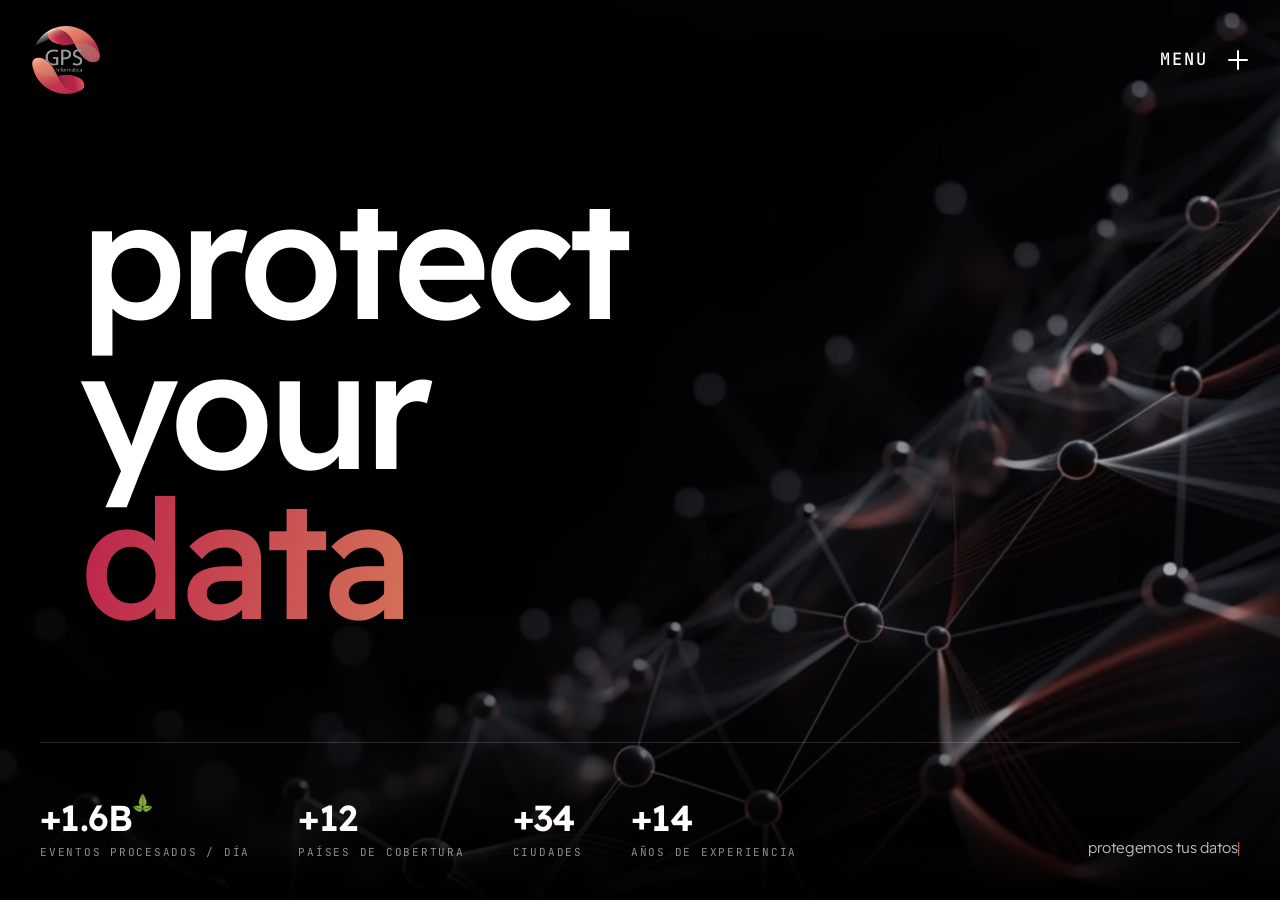
<file: index.html>
<!doctype html>
<html lang="es">
  <head>
    <meta charset="UTF-8" />
    <meta name="viewport" content="width=device-width, initial-scale=1.0" />
    <!-- El favicon va a 128 px: el original es de 1080×1080 y pesaba 162.76 kB en cada
         carga en frío para dibujarse a 16 px (O-18 de OPTIMIZATION_REVIEW). -->
    <link rel="icon" type="image/png" href="/assets/logos/logo-gps-128.png" />
    <link rel="preconnect" href="https://fonts.googleapis.com" />
    <link rel="preconnect" href="https://fonts.gstatic.com" crossorigin />
    <link
      href="https://fonts.googleapis.com/css2?family=Readex+Pro:wght@300;400;500;600;700&family=Poppins:wght@400;500;600;700&family=JetBrains+Mono:wght@400;500;600&display=swap"
      rel="stylesheet"
    />
    <title>GPS Informática — Distribución mayorista de ciberseguridad</title>
    <script type="module" crossorigin src="/assets/main-CEyJz92q.js"></script>
    <link rel="modulepreload" crossorigin href="/assets/react-RnHMgTuk.js">
    <link rel="modulepreload" crossorigin href="/assets/gsap-CzGW6FVa.js">
    <link rel="modulepreload" crossorigin href="/assets/motion--lC3UdM8.js">
    <link rel="stylesheet" crossorigin href="/assets/main-BFk_9sfQ.css">
  </head>
  <body>
    <div id="root"></div>
  </body>
</html>
</file>
<file: assets/main-BFk_9sfQ.css>
*,:before,:after{--tw-border-spacing-x: 0;--tw-border-spacing-y: 0;--tw-translate-x: 0;--tw-translate-y: 0;--tw-rotate: 0;--tw-skew-x: 0;--tw-skew-y: 0;--tw-scale-x: 1;--tw-scale-y: 1;--tw-pan-x: ;--tw-pan-y: ;--tw-pinch-zoom: ;--tw-scroll-snap-strictness: proximity;--tw-gradient-from-position: ;--tw-gradient-via-position: ;--tw-gradient-to-position: ;--tw-ordinal: ;--tw-slashed-zero: ;--tw-numeric-figure: ;--tw-numeric-spacing: ;--tw-numeric-fraction: ;--tw-ring-inset: ;--tw-ring-offset-width: 0px;--tw-ring-offset-color: #fff;--tw-ring-color: rgb(59 130 246 / .5);--tw-ring-offset-shadow: 0 0 #0000;--tw-ring-shadow: 0 0 #0000;--tw-shadow: 0 0 #0000;--tw-shadow-colored: 0 0 #0000;--tw-blur: ;--tw-brightness: ;--tw-contrast: ;--tw-grayscale: ;--tw-hue-rotate: ;--tw-invert: ;--tw-saturate: ;--tw-sepia: ;--tw-drop-shadow: ;--tw-backdrop-blur: ;--tw-backdrop-brightness: ;--tw-backdrop-contrast: ;--tw-backdrop-grayscale: ;--tw-backdrop-hue-rotate: ;--tw-backdrop-invert: ;--tw-backdrop-opacity: ;--tw-backdrop-saturate: ;--tw-backdrop-sepia: ;--tw-contain-size: ;--tw-contain-layout: ;--tw-contain-paint: ;--tw-contain-style: }::backdrop{--tw-border-spacing-x: 0;--tw-border-spacing-y: 0;--tw-translate-x: 0;--tw-translate-y: 0;--tw-rotate: 0;--tw-skew-x: 0;--tw-skew-y: 0;--tw-scale-x: 1;--tw-scale-y: 1;--tw-pan-x: ;--tw-pan-y: ;--tw-pinch-zoom: ;--tw-scroll-snap-strictness: proximity;--tw-gradient-from-position: ;--tw-gradient-via-position: ;--tw-gradient-to-position: ;--tw-ordinal: ;--tw-slashed-zero: ;--tw-numeric-figure: ;--tw-numeric-spacing: ;--tw-numeric-fraction: ;--tw-ring-inset: ;--tw-ring-offset-width: 0px;--tw-ring-offset-color: #fff;--tw-ring-color: rgb(59 130 246 / .5);--tw-ring-offset-shadow: 0 0 #0000;--tw-ring-shadow: 0 0 #0000;--tw-shadow: 0 0 #0000;--tw-shadow-colored: 0 0 #0000;--tw-blur: ;--tw-brightness: ;--tw-contrast: ;--tw-grayscale: ;--tw-hue-rotate: ;--tw-invert: ;--tw-saturate: ;--tw-sepia: ;--tw-drop-shadow: ;--tw-backdrop-blur: ;--tw-backdrop-brightness: ;--tw-backdrop-contrast: ;--tw-backdrop-grayscale: ;--tw-backdrop-hue-rotate: ;--tw-backdrop-invert: ;--tw-backdrop-opacity: ;--tw-backdrop-saturate: ;--tw-backdrop-sepia: ;--tw-contain-size: ;--tw-contain-layout: ;--tw-contain-paint: ;--tw-contain-style: }*,:before,:after{box-sizing:border-box;border-width:0;border-style:solid;border-color:#e5e7eb}:before,:after{--tw-content: ""}html,:host{line-height:1.5;-webkit-text-size-adjust:100%;-moz-tab-size:4;-o-tab-size:4;tab-size:4;font-family:Poppins,Helvetica Neue,Arial,sans-serif;font-feature-settings:normal;font-variation-settings:normal;-webkit-tap-highlight-color:transparent}body{margin:0;line-height:inherit}hr{height:0;color:inherit;border-top-width:1px}abbr:where([title]){-webkit-text-decoration:underline dotted;text-decoration:underline dotted}h1,h2,h3,h4,h5,h6{font-size:inherit;font-weight:inherit}a{color:inherit;text-decoration:inherit}b,strong{font-weight:bolder}code,kbd,samp,pre{font-family:JetBrains Mono,ui-monospace,SFMono-Regular,Menlo,monospace;font-feature-settings:normal;font-variation-settings:normal;font-size:1em}small{font-size:80%}sub,sup{font-size:75%;line-height:0;position:relative;vertical-align:baseline}sub{bottom:-.25em}sup{top:-.5em}table{text-indent:0;border-color:inherit;border-collapse:collapse}button,input,optgroup,select,textarea{font-family:inherit;font-feature-settings:inherit;font-variation-settings:inherit;font-size:100%;font-weight:inherit;line-height:inherit;letter-spacing:inherit;color:inherit;margin:0;padding:0}button,select{text-transform:none}button,input:where([type=button]),input:where([type=reset]),input:where([type=submit]){-webkit-appearance:button;background-color:transparent;background-image:none}:-moz-focusring{outline:auto}:-moz-ui-invalid{box-shadow:none}progress{vertical-align:baseline}::-webkit-inner-spin-button,::-webkit-outer-spin-button{height:auto}[type=search]{-webkit-appearance:textfield;outline-offset:-2px}::-webkit-search-decoration{-webkit-appearance:none}::-webkit-file-upload-button{-webkit-appearance:button;font:inherit}summary{display:list-item}blockquote,dl,dd,h1,h2,h3,h4,h5,h6,hr,figure,p,pre{margin:0}fieldset{margin:0;padding:0}legend{padding:0}ol,ul,menu{list-style:none;margin:0;padding:0}dialog{padding:0}textarea{resize:vertical}input::-moz-placeholder,textarea::-moz-placeholder{opacity:1;color:#9ca3af}input::placeholder,textarea::placeholder{opacity:1;color:#9ca3af}button,[role=button]{cursor:pointer}:disabled{cursor:default}img,svg,video,canvas,audio,iframe,embed,object{display:block;vertical-align:middle}img,video{max-width:100%;height:auto}[hidden]:where(:not([hidden=until-found])){display:none}html,body,#root{height:100%}body{--tw-bg-opacity: 1;background-color:rgb(0 0 0 / var(--tw-bg-opacity, 1));font-family:Poppins,Helvetica Neue,Arial,sans-serif;--tw-text-opacity: 1;color:rgb(255 255 255 / var(--tw-text-opacity, 1));-webkit-font-smoothing:antialiased;-moz-osx-font-smoothing:grayscale;margin:0}.container{width:100%}@media(min-width:640px){.container{max-width:640px}}@media(min-width:768px){.container{max-width:768px}}@media(min-width:1024px){.container{max-width:1024px}}@media(min-width:1280px){.container{max-width:1280px}}@media(min-width:1536px){.container{max-width:1536px}}.cc-grid{background-image:linear-gradient(rgba(255,255,255,.022) 1px,transparent 1px),linear-gradient(90deg,rgba(255,255,255,.022) 1px,transparent 1px);background-size:60px 60px;-webkit-mask-image:radial-gradient(120% 90% at 50% 0%,#000 35%,transparent 100%);mask-image:radial-gradient(120% 90% at 50% 0%,#000 35%,transparent 100%)}.cc-glow{background:radial-gradient(55% 45% at 82% 12%,rgba(188,35,75,.2),transparent 70%)}.cc-vignette{background:radial-gradient(120% 120% at 50% 50%,transparent 55%,rgba(0,0,0,.65) 100%)}.hud-corner{position:absolute;width:16px;height:16px;border:0 solid rgba(211,113,88,.45);pointer-events:none}.hud-tl{top:0;left:0;border-top-width:1px;border-left-width:1px}.hud-tr{top:0;right:0;border-top-width:1px;border-right-width:1px}.hud-bl{bottom:0;left:0;border-bottom-width:1px;border-left-width:1px}.hud-br{bottom:0;right:0;border-bottom-width:1px;border-right-width:1px}.hero-title{font-family:Readex Pro,system-ui,sans-serif;letter-spacing:-.04em;line-height:1.05;padding-bottom:.12em}.hero-word{display:inline-block;-webkit-appearance:none;-moz-appearance:none;appearance:none;background:none;border:0;padding:0;margin:0;font:inherit;color:inherit;cursor:pointer;transition:transform .4s cubic-bezier(.22,1,.36,1),text-shadow .4s ease,color .4s ease;will-change:transform}.hero-word:hover{transform:translateY(-10px) scale(1.02);color:#fff;text-shadow:0 0 28px rgba(211,113,88,.55),0 0 60px rgba(188,35,75,.4)}.hero-word:focus-visible{outline:2px solid #d37158;outline-offset:6px;border-radius:4px}.nav-link{position:relative;transition:color .3s ease,text-shadow .3s ease,box-shadow .3s ease,background .3s ease}.nav-link:hover{color:#fff;background:radial-gradient(ellipse at center,#bc234b59,#bc234b00 72%);text-shadow:0 0 6px rgba(255,255,255,.9),0 0 16px rgba(211,113,88,1),0 0 30px rgba(188,35,75,.9);box-shadow:0 0 22px 2px #d3715873}.cta-glow{transition:box-shadow .3s ease,filter .3s ease}.cta-glow:hover{filter:brightness(1.08);box-shadow:0 0 22px 2px #d371588c,0 0 40px 4px #bc234b66}.logo-glow{transition:filter .3s ease,transform .3s ease;cursor:pointer}.logo-glow:hover{filter:brightness(1.18) saturate(1.2) contrast(1.05);transform:scale(1.04)}.sr-only{position:absolute;width:1px;height:1px;padding:0;margin:-1px;overflow:hidden;clip:rect(0,0,0,0);white-space:nowrap;border-width:0}.pointer-events-none{pointer-events:none}.pointer-events-auto{pointer-events:auto}.\!visible{visibility:visible!important}.visible{visibility:visible}.invisible{visibility:hidden}.static{position:static}.fixed{position:fixed}.absolute{position:absolute}.relative{position:relative}.sticky{position:sticky}.inset-0{top:0;right:0;bottom:0;left:0}.inset-x-0{left:0;right:0}.inset-x-2{left:.5rem;right:.5rem}.inset-x-3{left:.75rem;right:.75rem}.inset-x-3\.5{left:.875rem;right:.875rem}.inset-x-6{left:1.5rem;right:1.5rem}.inset-x-8{left:2rem;right:2rem}.inset-y-0{top:0;bottom:0}.-bottom-px{bottom:-1px}.-right-20{right:-5rem}.-right-4{right:-1rem}.-top-2{top:-.5rem}.-top-20{top:-5rem}.-top-7{top:-1.75rem}.bottom-0{bottom:0}.bottom-10{bottom:2.5rem}.bottom-5{bottom:1.25rem}.bottom-\[10\%\]{bottom:10%}.bottom-\[3px\]{bottom:3px}.bottom-\[98\%\]{bottom:98%}.bottom-\[calc\(100\%\+8px\)\]{bottom:calc(100% + 8px)}.left-0{left:0}.left-1\/2{left:50%}.left-3{left:.75rem}.left-3\.5{left:.875rem}.left-\[2px\]{left:2px}.left-\[calc\(100\%\+12px\)\]{left:calc(100% + 12px)}.right-0{right:0}.top-0{top:0}.top-1\/2{top:50%}.top-8{top:2rem}.top-\[2px\]{top:2px}.top-\[66px\]{top:66px}.top-\[calc\(100\%\+8px\)\]{top:calc(100% + 8px)}.isolate{isolation:isolate}.z-0{z-index:0}.z-10{z-index:10}.z-20{z-index:20}.z-30{z-index:30}.z-50{z-index:50}.z-\[1\]{z-index:1}.z-\[35\]{z-index:35}.order-first{order:-9999}.col-span-2{grid-column:span 2 / span 2}.m-0{margin:0}.-mx-2{margin-left:-.5rem;margin-right:-.5rem}.mx-0\.5{margin-left:.125rem;margin-right:.125rem}.mx-2{margin-left:.5rem;margin-right:.5rem}.mx-auto{margin-left:auto;margin-right:auto}.-mt-6{margin-top:-1.5rem}.mb-0{margin-bottom:0}.mb-1{margin-bottom:.25rem}.mb-1\.5{margin-bottom:.375rem}.mb-10{margin-bottom:2.5rem}.mb-12{margin-bottom:3rem}.mb-2{margin-bottom:.5rem}.mb-3{margin-bottom:.75rem}.mb-4{margin-bottom:1rem}.mb-5{margin-bottom:1.25rem}.mb-6{margin-bottom:1.5rem}.mb-8{margin-bottom:2rem}.ml-0\.5{margin-left:.125rem}.ml-1\.5{margin-left:.375rem}.ml-4{margin-left:1rem}.ml-\[3px\]{margin-left:3px}.ml-auto{margin-left:auto}.mt-0\.5{margin-top:.125rem}.mt-1{margin-top:.25rem}.mt-1\.5{margin-top:.375rem}.mt-10{margin-top:2.5rem}.mt-12{margin-top:3rem}.mt-14{margin-top:3.5rem}.mt-16{margin-top:4rem}.mt-2{margin-top:.5rem}.mt-2\.5{margin-top:.625rem}.mt-3{margin-top:.75rem}.mt-3\.5{margin-top:.875rem}.mt-4{margin-top:1rem}.mt-5{margin-top:1.25rem}.mt-6{margin-top:1.5rem}.mt-7{margin-top:1.75rem}.mt-8{margin-top:2rem}.mt-\[1px\]{margin-top:1px}.mt-\[2px\]{margin-top:2px}.mt-\[3px\]{margin-top:3px}.mt-\[7px\]{margin-top:7px}.mt-auto{margin-top:auto}.mt-px{margin-top:1px}.line-clamp-2{overflow:hidden;display:-webkit-box;-webkit-box-orient:vertical;-webkit-line-clamp:2}.block{display:block}.inline-block{display:inline-block}.inline{display:inline}.flex{display:flex}.inline-flex{display:inline-flex}.grid{display:grid}.contents{display:contents}.hidden{display:none}.size-10{width:2.5rem;height:2.5rem}.size-11{width:2.75rem;height:2.75rem}.size-12{width:3rem;height:3rem}.size-14{width:3.5rem;height:3.5rem}.size-16{width:4rem;height:4rem}.size-7{width:1.75rem;height:1.75rem}.size-9{width:2.25rem;height:2.25rem}.size-\[28px\]{width:28px;height:28px}.size-\[32px\]{width:32px;height:32px}.size-\[41px\]{width:41px;height:41px}.size-\[51px\]{width:51px;height:51px}.size-\[64px\]{width:64px;height:64px}.size-full{width:100%;height:100%}.h-0\.5{height:.125rem}.h-1{height:.25rem}.h-1\.5{height:.375rem}.h-1\/2{height:50%}.h-10{height:2.5rem}.h-11{height:2.75rem}.h-12{height:3rem}.h-14{height:3.5rem}.h-16{height:4rem}.h-2{height:.5rem}.h-20{height:5rem}.h-3{height:.75rem}.h-3\.5{height:.875rem}.h-4{height:1rem}.h-40{height:10rem}.h-48{height:12rem}.h-5{height:1.25rem}.h-6{height:1.5rem}.h-7{height:1.75rem}.h-8{height:2rem}.h-9{height:2.25rem}.h-\[0\.95em\]{height:.95em}.h-\[100dvh\]{height:100dvh}.h-\[10px\]{height:10px}.h-\[14px\]{height:14px}.h-\[18px\]{height:18px}.h-\[20px\]{height:20px}.h-\[2px\]{height:2px}.h-\[3px\]{height:3px}.h-\[5px\]{height:5px}.h-\[60\%\]{height:60%}.h-\[60px\]{height:60px}.h-\[62\%\]{height:62%}.h-\[68px\]{height:68px}.h-\[6px\]{height:6px}.h-\[70\%\]{height:70%}.h-\[76\%\]{height:76%}.h-\[78\%\]{height:78%}.h-\[7px\]{height:7px}.h-\[80\%\]{height:80%}.h-\[80px\]{height:80px}.h-full{height:100%}.h-px{height:1px}.h-screen{height:100vh}.max-h-44{max-height:11rem}.min-h-0{min-height:0px}.min-h-\[164px\]{min-height:164px}.min-h-\[20rem\]{min-height:20rem}.min-h-\[22px\]{min-height:22px}.min-h-\[24px\]{min-height:24px}.min-h-\[40vh\]{min-height:40vh}.min-h-\[640px\]{min-height:640px}.min-h-screen{min-height:100vh}.w-0\.5{width:.125rem}.w-1\.5{width:.375rem}.w-10{width:2.5rem}.w-11{width:2.75rem}.w-12{width:3rem}.w-14{width:3.5rem}.w-16{width:4rem}.w-2{width:.5rem}.w-24{width:6rem}.w-40{width:10rem}.w-44{width:11rem}.w-48{width:12rem}.w-56{width:14rem}.w-6{width:1.5rem}.w-64{width:16rem}.w-7{width:1.75rem}.w-8{width:2rem}.w-9{width:2.25rem}.w-\[100px\]{width:100px}.w-\[10px\]{width:10px}.w-\[128px\]{width:128px}.w-\[148px\]{width:148px}.w-\[24px\]{width:24px}.w-\[30px\]{width:30px}.w-\[3px\]{width:3px}.w-\[42px\]{width:42px}.w-\[5px\]{width:5px}.w-\[6px\]{width:6px}.w-\[70\%\]{width:70%}.w-\[7px\]{width:7px}.w-\[80\%\]{width:80%}.w-\[90\%\]{width:90%}.w-auto{width:auto}.w-fit{width:-moz-fit-content;width:fit-content}.w-full{width:100%}.w-px{width:1px}.min-w-0{min-width:0px}.min-w-\[150px\]{min-width:150px}.max-w-2xl{max-width:42rem}.max-w-3xl{max-width:48rem}.max-w-\[150px\]{max-width:150px}.max-w-\[230px\]{max-width:230px}.max-w-\[280px\]{max-width:280px}.max-w-\[340px\]{max-width:340px}.max-w-\[400px\]{max-width:400px}.max-w-\[46ch\]{max-width:46ch}.max-w-\[60ch\]{max-width:60ch}.max-w-\[620px\]{max-width:620px}.max-w-\[62ch\]{max-width:62ch}.max-w-\[68ch\]{max-width:68ch}.max-w-\[720px\]{max-width:720px}.max-w-\[860px\]{max-width:860px}.max-w-\[88\%\]{max-width:88%}.max-w-container{max-width:1200px}.max-w-full{max-width:100%}.max-w-lg{max-width:32rem}.max-w-md{max-width:28rem}.max-w-narrow{max-width:780px}.max-w-sm{max-width:24rem}.flex-1{flex:1 1 0%}.flex-none{flex:none}.shrink-0{flex-shrink:0}.basis-full{flex-basis:100%}.origin-bottom{transform-origin:bottom}.origin-bottom-left{transform-origin:bottom left}.-translate-x-1\/2{--tw-translate-x: -50%;transform:translate(var(--tw-translate-x),var(--tw-translate-y)) rotate(var(--tw-rotate)) skew(var(--tw-skew-x)) skewY(var(--tw-skew-y)) scaleX(var(--tw-scale-x)) scaleY(var(--tw-scale-y))}.-translate-y-1\/2{--tw-translate-y: -50%;transform:translate(var(--tw-translate-x),var(--tw-translate-y)) rotate(var(--tw-rotate)) skew(var(--tw-skew-x)) skewY(var(--tw-skew-y)) scaleX(var(--tw-scale-x)) scaleY(var(--tw-scale-y))}.-translate-y-2{--tw-translate-y: -.5rem;transform:translate(var(--tw-translate-x),var(--tw-translate-y)) rotate(var(--tw-rotate)) skew(var(--tw-skew-x)) skewY(var(--tw-skew-y)) scaleX(var(--tw-scale-x)) scaleY(var(--tw-scale-y))}.translate-x-0{--tw-translate-x: 0px;transform:translate(var(--tw-translate-x),var(--tw-translate-y)) rotate(var(--tw-rotate)) skew(var(--tw-skew-x)) skewY(var(--tw-skew-y)) scaleX(var(--tw-scale-x)) scaleY(var(--tw-scale-y))}.translate-x-\[10px\]{--tw-translate-x: 10px;transform:translate(var(--tw-translate-x),var(--tw-translate-y)) rotate(var(--tw-rotate)) skew(var(--tw-skew-x)) skewY(var(--tw-skew-y)) scaleX(var(--tw-scale-x)) scaleY(var(--tw-scale-y))}.translate-y-0{--tw-translate-y: 0px;transform:translate(var(--tw-translate-x),var(--tw-translate-y)) rotate(var(--tw-rotate)) skew(var(--tw-skew-x)) skewY(var(--tw-skew-y)) scaleX(var(--tw-scale-x)) scaleY(var(--tw-scale-y))}.translate-y-2{--tw-translate-y: .5rem;transform:translate(var(--tw-translate-x),var(--tw-translate-y)) rotate(var(--tw-rotate)) skew(var(--tw-skew-x)) skewY(var(--tw-skew-y)) scaleX(var(--tw-scale-x)) scaleY(var(--tw-scale-y))}.translate-y-\[10\%\]{--tw-translate-y: 10%;transform:translate(var(--tw-translate-x),var(--tw-translate-y)) rotate(var(--tw-rotate)) skew(var(--tw-skew-x)) skewY(var(--tw-skew-y)) scaleX(var(--tw-scale-x)) scaleY(var(--tw-scale-y))}.translate-y-\[1px\]{--tw-translate-y: 1px;transform:translate(var(--tw-translate-x),var(--tw-translate-y)) rotate(var(--tw-rotate)) skew(var(--tw-skew-x)) skewY(var(--tw-skew-y)) scaleX(var(--tw-scale-x)) scaleY(var(--tw-scale-y))}.translate-y-\[calc\(100\%\+8px\)\]{--tw-translate-y: calc(100% + 8px) ;transform:translate(var(--tw-translate-x),var(--tw-translate-y)) rotate(var(--tw-rotate)) skew(var(--tw-skew-x)) skewY(var(--tw-skew-y)) scaleX(var(--tw-scale-x)) scaleY(var(--tw-scale-y))}.-rotate-90{--tw-rotate: -90deg;transform:translate(var(--tw-translate-x),var(--tw-translate-y)) rotate(var(--tw-rotate)) skew(var(--tw-skew-x)) skewY(var(--tw-skew-y)) scaleX(var(--tw-scale-x)) scaleY(var(--tw-scale-y))}.rotate-180{--tw-rotate: 180deg;transform:translate(var(--tw-translate-x),var(--tw-translate-y)) rotate(var(--tw-rotate)) skew(var(--tw-skew-x)) skewY(var(--tw-skew-y)) scaleX(var(--tw-scale-x)) scaleY(var(--tw-scale-y))}.scale-0{--tw-scale-x: 0;--tw-scale-y: 0;transform:translate(var(--tw-translate-x),var(--tw-translate-y)) rotate(var(--tw-rotate)) skew(var(--tw-skew-x)) skewY(var(--tw-skew-y)) scaleX(var(--tw-scale-x)) scaleY(var(--tw-scale-y))}.scale-100{--tw-scale-x: 1;--tw-scale-y: 1;transform:translate(var(--tw-translate-x),var(--tw-translate-y)) rotate(var(--tw-rotate)) skew(var(--tw-skew-x)) skewY(var(--tw-skew-y)) scaleX(var(--tw-scale-x)) scaleY(var(--tw-scale-y))}.transform{transform:translate(var(--tw-translate-x),var(--tw-translate-y)) rotate(var(--tw-rotate)) skew(var(--tw-skew-x)) skewY(var(--tw-skew-y)) scaleX(var(--tw-scale-x)) scaleY(var(--tw-scale-y))}.transform-gpu{transform:translate3d(var(--tw-translate-x),var(--tw-translate-y),0) rotate(var(--tw-rotate)) skew(var(--tw-skew-x)) skewY(var(--tw-skew-y)) scaleX(var(--tw-scale-x)) scaleY(var(--tw-scale-y))}@keyframes blinkCursor{0%,to{opacity:1}50%{opacity:0}}.animate-blink-cursor{animation:blinkCursor 1s steps(1) infinite}@keyframes pulse{50%{opacity:.5}}.animate-pulse{animation:pulse 2s cubic-bezier(.4,0,.6,1) infinite}@keyframes pulseDot{0%,to{opacity:1;box-shadow:0 0 #34c98a80}50%{opacity:.7;box-shadow:0 0 0 6px #34c98a00}}.animate-pulse-dot{animation:pulseDot 2.4s ease-in-out infinite}@keyframes scan{0%{transform:translateY(-120%)}to{transform:translateY(120%)}}.animate-scan{animation:scan 7s linear infinite}@keyframes spin{to{transform:rotate(360deg)}}.animate-spin{animation:spin 1s linear infinite}.cursor-default{cursor:default}.cursor-not-allowed{cursor:not-allowed}.cursor-pointer{cursor:pointer}.cursor-wait{cursor:wait}.select-none{-webkit-user-select:none;-moz-user-select:none;user-select:none}.resize-none{resize:none}.resize{resize:both}.scroll-mt-24{scroll-margin-top:6rem}.break-inside-avoid{-moz-column-break-inside:avoid;break-inside:avoid}.break-after-avoid{-moz-column-break-after:avoid;break-after:avoid}.grid-flow-col{grid-auto-flow:column}.grid-cols-1{grid-template-columns:repeat(1,minmax(0,1fr))}.grid-cols-2{grid-template-columns:repeat(2,minmax(0,1fr))}.grid-cols-7{grid-template-columns:repeat(7,minmax(0,1fr))}.grid-rows-3{grid-template-rows:repeat(3,minmax(0,1fr))}.grid-rows-\[0fr\]{grid-template-rows:0fr}.grid-rows-\[1fr\]{grid-template-rows:1fr}.flex-col{flex-direction:column}.flex-wrap{flex-wrap:wrap}.place-items-center{place-items:center}.items-start{align-items:flex-start}.items-end{align-items:flex-end}.items-center{align-items:center}.items-baseline{align-items:baseline}.items-stretch{align-items:stretch}.justify-start{justify-content:flex-start}.justify-end{justify-content:flex-end}.justify-center{justify-content:center}.justify-between{justify-content:space-between}.gap-0\.5{gap:.125rem}.gap-1{gap:.25rem}.gap-1\.5{gap:.375rem}.gap-12{gap:3rem}.gap-2{gap:.5rem}.gap-2\.5{gap:.625rem}.gap-3{gap:.75rem}.gap-3\.5{gap:.875rem}.gap-4{gap:1rem}.gap-5{gap:1.25rem}.gap-6{gap:1.5rem}.gap-8{gap:2rem}.gap-\[1\.925rem\]{gap:1.925rem}.gap-px{gap:1px}.gap-x-1\.5{-moz-column-gap:.375rem;column-gap:.375rem}.gap-x-10{-moz-column-gap:2.5rem;column-gap:2.5rem}.gap-x-12{-moz-column-gap:3rem;column-gap:3rem}.gap-x-3{-moz-column-gap:.75rem;column-gap:.75rem}.gap-x-4{-moz-column-gap:1rem;column-gap:1rem}.gap-x-5{-moz-column-gap:1.25rem;column-gap:1.25rem}.gap-x-6{-moz-column-gap:1.5rem;column-gap:1.5rem}.gap-x-7{-moz-column-gap:1.75rem;column-gap:1.75rem}.gap-x-9{-moz-column-gap:2.25rem;column-gap:2.25rem}.gap-y-0\.5{row-gap:.125rem}.gap-y-1\.5{row-gap:.375rem}.gap-y-2{row-gap:.5rem}.gap-y-4{row-gap:1rem}.gap-y-5{row-gap:1.25rem}.gap-y-7{row-gap:1.75rem}.divide-y>:not([hidden])~:not([hidden]){--tw-divide-y-reverse: 0;border-top-width:calc(1px * calc(1 - var(--tw-divide-y-reverse)));border-bottom-width:calc(1px * var(--tw-divide-y-reverse))}.divide-line>:not([hidden])~:not([hidden]){--tw-divide-opacity: 1;border-color:rgb(38 38 38 / var(--tw-divide-opacity, 1))}.self-start{align-self:flex-start}.self-center{align-self:center}.overflow-hidden{overflow:hidden}.overflow-y-auto{overflow-y:auto}.truncate{overflow:hidden;text-overflow:ellipsis;white-space:nowrap}.hyphens-none{-webkit-hyphens:none;hyphens:none}.hyphens-auto{-webkit-hyphens:auto;hyphens:auto}.whitespace-nowrap{white-space:nowrap}.whitespace-pre{white-space:pre}.whitespace-pre-wrap{white-space:pre-wrap}.break-words{overflow-wrap:break-word}.rounded-2xl{border-radius:1rem}.rounded-\[14px\]{border-radius:14px}.rounded-\[6px\]{border-radius:6px}.rounded-full{border-radius:9999px}.rounded-lg{border-radius:16px}.rounded-md{border-radius:12px}.rounded-pill{border-radius:999px}.rounded-sm{border-radius:8px}.rounded-xl{border-radius:24px}.rounded-xs{border-radius:4px}.rounded-t-lg{border-top-left-radius:16px;border-top-right-radius:16px}.rounded-bl-\[10px\]{border-bottom-left-radius:10px}.rounded-br-\[10px\]{border-bottom-right-radius:10px}.rounded-tl-\[5px\]{border-top-left-radius:5px}.rounded-tr-\[10px\]{border-top-right-radius:10px}.rounded-tr-\[5px\]{border-top-right-radius:5px}.border{border-width:1px}.border-2{border-width:2px}.border-y{border-top-width:1px;border-bottom-width:1px}.border-b{border-bottom-width:1px}.border-b-0{border-bottom-width:0px}.border-t{border-top-width:1px}.border-\[\#ed1c24\]\/40{border-color:#ed1c2466}.border-\[\#ed1c24\]\/45{border-color:#ed1c2473}.border-\[\#f5c518\]\/35{border-color:#f5c51859}.border-alert\/40{border-color:#ec7c3c66}.border-carmin\/40{border-color:#bc234b66}.border-danger\/30{border-color:#e5484d4d}.border-danger\/40{border-color:#e5484d66}.border-danger\/45{border-color:#e5484d73}.border-danger\/60{border-color:#e5484d99}.border-info\/30{border-color:#4a9be84d}.border-info\/40{border-color:#4a9be866}.border-ink-3{--tw-border-opacity: 1;border-color:rgb(138 138 138 / var(--tw-border-opacity, 1))}.border-line{--tw-border-opacity: 1;border-color:rgb(38 38 38 / var(--tw-border-opacity, 1))}.border-line-strong{--tw-border-opacity: 1;border-color:rgb(51 51 51 / var(--tw-border-opacity, 1))}.border-line\/60{border-color:#26262699}.border-line\/70{border-color:#262626b3}.border-success\/30{border-color:#34c98a4d}.border-success\/40{border-color:#34c98a66}.border-success\/50{border-color:#34c98a80}.border-terracota\/35{border-color:#d3715859}.border-terracota\/40{border-color:#d3715866}.border-terracota\/50{border-color:#d3715880}.border-terracota\/70{border-color:#d37158b3}.border-transparent{border-color:transparent}.border-warning\/30{border-color:#e3b3414d}.border-warning\/35{border-color:#e3b34159}.border-warning\/40{border-color:#e3b34166}.border-warning\/45{border-color:#e3b34173}.border-white\/15{border-color:#ffffff26}.border-white\/\[\.08\]{border-color:#ffffff14}.border-white\/\[\.12\]{border-color:#ffffff1f}.bg-alert{--tw-bg-opacity: 1;background-color:rgb(236 124 60 / var(--tw-bg-opacity, 1))}.bg-alert\/\[0\.08\]{background-color:#ec7c3c14}.bg-black{--tw-bg-opacity: 1;background-color:rgb(0 0 0 / var(--tw-bg-opacity, 1))}.bg-carmin\/\[0\.08\]{background-color:#bc234b14}.bg-carmin\/\[0\.12\]{background-color:#bc234b1f}.bg-danger{--tw-bg-opacity: 1;background-color:rgb(229 72 77 / var(--tw-bg-opacity, 1))}.bg-danger\/70{background-color:#e5484db3}.bg-danger\/\[0\.06\]{background-color:#e5484d0f}.bg-danger\/\[0\.08\]{background-color:#e5484d14}.bg-danger\/\[0\.12\]{background-color:#e5484d1f}.bg-danger\/\[0\.1\]{background-color:#e5484d1a}.bg-distribuidor{--tw-bg-opacity: 1;background-color:rgb(138 138 138 / var(--tw-bg-opacity, 1))}.bg-info\/\[0\.08\]{background-color:#4a9be814}.bg-info\/\[0\.12\]{background-color:#4a9be81f}.bg-ink-2{--tw-bg-opacity: 1;background-color:rgb(199 199 199 / var(--tw-bg-opacity, 1))}.bg-ink-4{--tw-bg-opacity: 1;background-color:rgb(92 92 92 / var(--tw-bg-opacity, 1))}.bg-line{--tw-bg-opacity: 1;background-color:rgb(38 38 38 / var(--tw-bg-opacity, 1))}.bg-line-strong{--tw-bg-opacity: 1;background-color:rgb(51 51 51 / var(--tw-bg-opacity, 1))}.bg-neutral-900\/90{background-color:#171717e6}.bg-success{--tw-bg-opacity: 1;background-color:rgb(52 201 138 / var(--tw-bg-opacity, 1))}.bg-success\/15{background-color:#34c98a26}.bg-success\/\[0\.06\]{background-color:#34c98a0f}.bg-success\/\[0\.08\]{background-color:#34c98a14}.bg-success\/\[0\.12\]{background-color:#34c98a1f}.bg-surface-1{--tw-bg-opacity: 1;background-color:rgb(10 10 10 / var(--tw-bg-opacity, 1))}.bg-surface-1\/90{background-color:#0a0a0ae6}.bg-surface-2{--tw-bg-opacity: 1;background-color:rgb(17 17 17 / var(--tw-bg-opacity, 1))}.bg-surface-2\/70{background-color:#111111b3}.bg-surface-2\/95{background-color:#111111f2}.bg-surface-3{--tw-bg-opacity: 1;background-color:rgb(24 24 24 / var(--tw-bg-opacity, 1))}.bg-surface-3\/60{background-color:#18181899}.bg-surface-3\/90{background-color:#181818e6}.bg-surface-4{--tw-bg-opacity: 1;background-color:rgb(34 34 34 / var(--tw-bg-opacity, 1))}.bg-surface-page{--tw-bg-opacity: 1;background-color:rgb(0 0 0 / var(--tw-bg-opacity, 1))}.bg-surface-page\/75{background-color:#000000bf}.bg-terracota{--tw-bg-opacity: 1;background-color:rgb(211 113 88 / var(--tw-bg-opacity, 1))}.bg-terracota\/\[0\.08\]{background-color:#d3715814}.bg-transparent{background-color:transparent}.bg-warning{--tw-bg-opacity: 1;background-color:rgb(227 179 65 / var(--tw-bg-opacity, 1))}.bg-warning\/25{background-color:#e3b34140}.bg-warning\/70{background-color:#e3b341b3}.bg-warning\/\[0\.06\]{background-color:#e3b3410f}.bg-warning\/\[0\.07\]{background-color:#e3b34112}.bg-warning\/\[0\.08\]{background-color:#e3b34114}.bg-warning\/\[0\.12\]{background-color:#e3b3411f}.bg-\[radial-gradient\(circle_at_center\,rgba\(255\,255\,255\,0\.22\)\,transparent_68\%\)\]{background-image:radial-gradient(circle at center,rgba(255,255,255,.22),transparent 68%)}.bg-accent-gradient{background-image:linear-gradient(100deg,#bc234b,#d37158)}.bg-accent-gradient-soft{background-image:linear-gradient(100deg,#bc234b29,#d3715829)}.bg-gradient-to-b{background-image:linear-gradient(to bottom,var(--tw-gradient-stops))}.from-transparent{--tw-gradient-from: transparent var(--tw-gradient-from-position);--tw-gradient-to: rgb(0 0 0 / 0) var(--tw-gradient-to-position);--tw-gradient-stops: var(--tw-gradient-from), var(--tw-gradient-to)}.via-terracota\/50{--tw-gradient-to: rgb(211 113 88 / 0) var(--tw-gradient-to-position);--tw-gradient-stops: var(--tw-gradient-from), rgb(211 113 88 / .5) var(--tw-gradient-via-position), var(--tw-gradient-to)}.to-black{--tw-gradient-to: #000 var(--tw-gradient-to-position)}.to-transparent{--tw-gradient-to: transparent var(--tw-gradient-to-position)}.bg-clip-text{-webkit-background-clip:text;background-clip:text}.stroke-2{stroke-width:2}.object-contain{-o-object-fit:contain;object-fit:contain}.object-cover{-o-object-fit:cover;object-fit:cover}.p-0\.5{padding:.125rem}.p-1\.5{padding:.375rem}.p-2{padding:.5rem}.p-2\.5{padding:.625rem}.p-3{padding:.75rem}.p-3\.5{padding:.875rem}.p-4{padding:1rem}.p-5{padding:1.25rem}.p-6{padding:1.5rem}.p-7{padding:1.75rem}.p-8{padding:2rem}.p-\[7px\]{padding:7px}.p-px{padding:1px}.px-1{padding-left:.25rem;padding-right:.25rem}.px-1\.5{padding-left:.375rem;padding-right:.375rem}.px-2{padding-left:.5rem;padding-right:.5rem}.px-2\.5{padding-left:.625rem;padding-right:.625rem}.px-3{padding-left:.75rem;padding-right:.75rem}.px-3\.5{padding-left:.875rem;padding-right:.875rem}.px-4{padding-left:1rem;padding-right:1rem}.px-5{padding-left:1.25rem;padding-right:1.25rem}.px-6{padding-left:1.5rem;padding-right:1.5rem}.px-7{padding-left:1.75rem;padding-right:1.75rem}.px-\[11px\]{padding-left:11px;padding-right:11px}.px-\[15px\]{padding-left:15px;padding-right:15px}.px-\[22px\]{padding-left:22px;padding-right:22px}.px-\[30px\]{padding-left:30px;padding-right:30px}.px-\[9px\]{padding-left:9px;padding-right:9px}.py-0\.5{padding-top:.125rem;padding-bottom:.125rem}.py-1{padding-top:.25rem;padding-bottom:.25rem}.py-1\.5{padding-top:.375rem;padding-bottom:.375rem}.py-14{padding-top:3.5rem;padding-bottom:3.5rem}.py-2{padding-top:.5rem;padding-bottom:.5rem}.py-2\.5{padding-top:.625rem;padding-bottom:.625rem}.py-3{padding-top:.75rem;padding-bottom:.75rem}.py-3\.5{padding-top:.875rem;padding-bottom:.875rem}.py-4{padding-top:1rem;padding-bottom:1rem}.py-5{padding-top:1.25rem;padding-bottom:1.25rem}.py-6{padding-top:1.5rem;padding-bottom:1.5rem}.py-\[15px\]{padding-top:15px;padding-bottom:15px}.py-\[3px\]{padding-top:3px;padding-bottom:3px}.py-\[4px\]{padding-top:4px;padding-bottom:4px}.py-\[5px\]{padding-top:5px;padding-bottom:5px}.py-\[7px\]{padding-top:7px;padding-bottom:7px}.py-\[96px\]{padding-top:96px;padding-bottom:96px}.pb-1{padding-bottom:.25rem}.pb-1\.5{padding-bottom:.375rem}.pb-16{padding-bottom:4rem}.pb-2{padding-bottom:.5rem}.pb-24{padding-bottom:6rem}.pb-3{padding-bottom:.75rem}.pb-3\.5{padding-bottom:.875rem}.pb-4{padding-bottom:1rem}.pb-44{padding-bottom:11rem}.pb-5{padding-bottom:1.25rem}.pb-6{padding-bottom:1.5rem}.pb-\[env\(safe-area-inset-bottom\)\]{padding-bottom:env(safe-area-inset-bottom)}.pl-10{padding-left:2.5rem}.pl-2\.5{padding-left:.625rem}.pl-4{padding-left:1rem}.pl-5{padding-left:1.25rem}.pl-9{padding-left:2.25rem}.pr-11{padding-right:2.75rem}.pr-2{padding-right:.5rem}.pr-2\.5{padding-right:.625rem}.pr-4{padding-right:1rem}.pt-1{padding-top:.25rem}.pt-10{padding-top:2.5rem}.pt-2{padding-top:.5rem}.pt-28{padding-top:7rem}.pt-3{padding-top:.75rem}.pt-4{padding-top:1rem}.pt-5{padding-top:1.25rem}.pt-6{padding-top:1.5rem}.pt-8{padding-top:2rem}.pt-\[0\.55em\]{padding-top:.55em}.pt-\[2px\]{padding-top:2px}.pt-px{padding-top:1px}.text-left{text-align:left}.text-center{text-align:center}.text-right{text-align:right}.text-justify{text-align:justify}.align-baseline{vertical-align:baseline}.align-\[1px\]{vertical-align:1px}.font-display{font-family:Readex Pro,Poppins,system-ui,sans-serif}.font-mono{font-family:JetBrains Mono,ui-monospace,SFMono-Regular,Menlo,monospace}.font-sans{font-family:Poppins,Helvetica Neue,Arial,sans-serif}.text-2xl{font-size:1.5rem;line-height:2rem}.text-3xl{font-size:1.875rem;line-height:2.25rem}.text-4xl{font-size:2.25rem;line-height:2.5rem}.text-\[10\.5px\]{font-size:10.5px}.text-\[10px\]{font-size:10px}.text-\[11\.5px\]{font-size:11.5px}.text-\[11px\]{font-size:11px}.text-\[12\.5px\]{font-size:12.5px}.text-\[12px\]{font-size:12px}.text-\[13\.5px\]{font-size:13.5px}.text-\[13px\]{font-size:13px}.text-\[14px\]{font-size:14px}.text-\[15px\]{font-size:15px}.text-\[17px\]{font-size:17px}.text-\[20px\]{font-size:20px}.text-\[26px\]{font-size:26px}.text-\[44px\]{font-size:44px}.text-\[9px\]{font-size:9px}.text-\[clamp\(3\.25rem\,13vw\,11rem\)\]{font-size:clamp(3.25rem,13vw,11rem)}.text-base{font-size:1rem;line-height:1.5rem}.text-lg{font-size:1.125rem;line-height:1.75rem}.text-sm{font-size:.875rem;line-height:1.25rem}.text-xl{font-size:1.25rem;line-height:1.75rem}.text-xs{font-size:.75rem;line-height:1rem}.font-bold{font-weight:700}.font-light{font-weight:300}.font-medium{font-weight:500}.font-normal{font-weight:400}.font-semibold{font-weight:600}.uppercase{text-transform:uppercase}.capitalize{text-transform:capitalize}.italic{font-style:italic}.tabular-nums{--tw-numeric-spacing: tabular-nums;font-variant-numeric:var(--tw-ordinal) var(--tw-slashed-zero) var(--tw-numeric-figure) var(--tw-numeric-spacing) var(--tw-numeric-fraction)}.leading-\[0\.9\]{line-height:.9}.leading-\[1\.05\]{line-height:1.05}.leading-\[1\.15\]{line-height:1.15}.leading-\[16px\]{line-height:16px}.leading-\[18px\]{line-height:18px}.leading-\[20px\]{line-height:20px}.leading-\[24px\]{line-height:24px}.leading-body{line-height:1.6}.leading-heading{line-height:1.2}.leading-none{line-height:1}.leading-relaxed{line-height:1.625}.leading-snug{line-height:1.375}.leading-snug2{line-height:1.4}.leading-tight{line-height:1.25}.tracking-\[0\.1em\]{letter-spacing:.1em}.tracking-normal{letter-spacing:0em}.tracking-overline{letter-spacing:.16em}.tracking-tight{letter-spacing:-.025em}.tracking-tightish{letter-spacing:-.02em}.tracking-wide2{letter-spacing:.04em}.text-\[\#ed1c24\]{--tw-text-opacity: 1;color:rgb(237 28 36 / var(--tw-text-opacity, 1))}.text-alert{--tw-text-opacity: 1;color:rgb(236 124 60 / var(--tw-text-opacity, 1))}.text-carmin{--tw-text-opacity: 1;color:rgb(188 35 75 / var(--tw-text-opacity, 1))}.text-danger{--tw-text-opacity: 1;color:rgb(229 72 77 / var(--tw-text-opacity, 1))}.text-info{--tw-text-opacity: 1;color:rgb(74 155 232 / var(--tw-text-opacity, 1))}.text-ink-1{--tw-text-opacity: 1;color:rgb(255 255 255 / var(--tw-text-opacity, 1))}.text-ink-2{--tw-text-opacity: 1;color:rgb(199 199 199 / var(--tw-text-opacity, 1))}.text-ink-3{--tw-text-opacity: 1;color:rgb(138 138 138 / var(--tw-text-opacity, 1))}.text-ink-4{--tw-text-opacity: 1;color:rgb(92 92 92 / var(--tw-text-opacity, 1))}.text-ink-4\/70{color:#5c5c5cb3}.text-success{--tw-text-opacity: 1;color:rgb(52 201 138 / var(--tw-text-opacity, 1))}.text-terracota{--tw-text-opacity: 1;color:rgb(211 113 88 / var(--tw-text-opacity, 1))}.text-terracota\/70{color:#d37158b3}.text-transparent{color:transparent}.text-warning{--tw-text-opacity: 1;color:rgb(227 179 65 / var(--tw-text-opacity, 1))}.text-warning\/90{color:#e3b341e6}.text-white{--tw-text-opacity: 1;color:rgb(255 255 255 / var(--tw-text-opacity, 1))}.text-white\/55{color:#ffffff8c}.text-white\/75{color:#ffffffbf}.underline{text-decoration-line:underline}.overline{text-decoration-line:overline}.line-through{text-decoration-line:line-through}.decoration-line-strong{text-decoration-color:#333}.underline-offset-2{text-underline-offset:2px}.underline-offset-4{text-underline-offset:4px}.accent-\[\#bc234b\]{accent-color:#bc234b}.opacity-0{opacity:0}.opacity-100{opacity:1}.opacity-40{opacity:.4}.opacity-45{opacity:.45}.opacity-60{opacity:.6}.opacity-65{opacity:.65}.opacity-90{opacity:.9}.opacity-95{opacity:.95}.shadow-\[0_0_14px_-7px_rgba\(237\,28\,36\,0\.85\)\]{--tw-shadow: 0 0 14px -7px rgba(237,28,36,.85);--tw-shadow-colored: 0 0 14px -7px var(--tw-shadow-color);box-shadow:var(--tw-ring-offset-shadow, 0 0 #0000),var(--tw-ring-shadow, 0 0 #0000),var(--tw-shadow)}.shadow-\[0_0_16px_-8px_rgba\(211\,113\,88\,0\.75\)\]{--tw-shadow: 0 0 16px -8px rgba(211,113,88,.75);--tw-shadow-colored: 0 0 16px -8px var(--tw-shadow-color);box-shadow:var(--tw-ring-offset-shadow, 0 0 #0000),var(--tw-ring-shadow, 0 0 #0000),var(--tw-shadow)}.shadow-\[0_0_16px_-9px_rgba\(255\,255\,255\,0\.5\)\]{--tw-shadow: 0 0 16px -9px rgba(255,255,255,.5);--tw-shadow-colored: 0 0 16px -9px var(--tw-shadow-color);box-shadow:var(--tw-ring-offset-shadow, 0 0 #0000),var(--tw-ring-shadow, 0 0 #0000),var(--tw-shadow)}.shadow-\[0_0_18px_-6px_rgba\(237\,28\,36\,0\.9\)\]{--tw-shadow: 0 0 18px -6px rgba(237,28,36,.9);--tw-shadow-colored: 0 0 18px -6px var(--tw-shadow-color);box-shadow:var(--tw-ring-offset-shadow, 0 0 #0000),var(--tw-ring-shadow, 0 0 #0000),var(--tw-shadow)}.shadow-\[0_0_18px_-7px_rgba\(245\,197\,24\,0\.85\)\]{--tw-shadow: 0 0 18px -7px rgba(245,197,24,.85);--tw-shadow-colored: 0 0 18px -7px var(--tw-shadow-color);box-shadow:var(--tw-ring-offset-shadow, 0 0 #0000),var(--tw-ring-shadow, 0 0 #0000),var(--tw-shadow)}.shadow-lg{--tw-shadow: 0 24px 60px rgba(0,0,0,.6);--tw-shadow-colored: 0 24px 60px var(--tw-shadow-color);box-shadow:var(--tw-ring-offset-shadow, 0 0 #0000),var(--tw-ring-shadow, 0 0 #0000),var(--tw-shadow)}.shadow-md{--tw-shadow: 0 8px 24px rgba(0,0,0,.55);--tw-shadow-colored: 0 8px 24px var(--tw-shadow-color);box-shadow:var(--tw-ring-offset-shadow, 0 0 #0000),var(--tw-ring-shadow, 0 0 #0000),var(--tw-shadow)}.shadow-sm{--tw-shadow: 0 1px 2px rgba(0,0,0,.6);--tw-shadow-colored: 0 1px 2px var(--tw-shadow-color);box-shadow:var(--tw-ring-offset-shadow, 0 0 #0000),var(--tw-ring-shadow, 0 0 #0000),var(--tw-shadow)}.outline-none{outline:2px solid transparent;outline-offset:2px}.ring{--tw-ring-offset-shadow: var(--tw-ring-inset) 0 0 0 var(--tw-ring-offset-width) var(--tw-ring-offset-color);--tw-ring-shadow: var(--tw-ring-inset) 0 0 0 calc(3px + var(--tw-ring-offset-width)) var(--tw-ring-color);box-shadow:var(--tw-ring-offset-shadow),var(--tw-ring-shadow),var(--tw-shadow, 0 0 #0000)}.ring-1{--tw-ring-offset-shadow: var(--tw-ring-inset) 0 0 0 var(--tw-ring-offset-width) var(--tw-ring-offset-color);--tw-ring-shadow: var(--tw-ring-inset) 0 0 0 calc(1px + var(--tw-ring-offset-width)) var(--tw-ring-color);box-shadow:var(--tw-ring-offset-shadow),var(--tw-ring-shadow),var(--tw-shadow, 0 0 #0000)}.ring-inset{--tw-ring-inset: inset}.ring-white\/15{--tw-ring-color: rgb(255 255 255 / .15)}.blur{--tw-blur: blur(8px);filter:var(--tw-blur) var(--tw-brightness) var(--tw-contrast) var(--tw-grayscale) var(--tw-hue-rotate) var(--tw-invert) var(--tw-saturate) var(--tw-sepia) var(--tw-drop-shadow)}.blur-3xl{--tw-blur: blur(64px);filter:var(--tw-blur) var(--tw-brightness) var(--tw-contrast) var(--tw-grayscale) var(--tw-hue-rotate) var(--tw-invert) var(--tw-saturate) var(--tw-sepia) var(--tw-drop-shadow)}.brightness-75{--tw-brightness: brightness(.75);filter:var(--tw-blur) var(--tw-brightness) var(--tw-contrast) var(--tw-grayscale) var(--tw-hue-rotate) var(--tw-invert) var(--tw-saturate) var(--tw-sepia) var(--tw-drop-shadow)}.\!filter{filter:var(--tw-blur) var(--tw-brightness) var(--tw-contrast) var(--tw-grayscale) var(--tw-hue-rotate) var(--tw-invert) var(--tw-saturate) var(--tw-sepia) var(--tw-drop-shadow)!important}.filter{filter:var(--tw-blur) var(--tw-brightness) var(--tw-contrast) var(--tw-grayscale) var(--tw-hue-rotate) var(--tw-invert) var(--tw-saturate) var(--tw-sepia) var(--tw-drop-shadow)}.backdrop-blur{--tw-backdrop-blur: blur(8px);-webkit-backdrop-filter:var(--tw-backdrop-blur) var(--tw-backdrop-brightness) var(--tw-backdrop-contrast) var(--tw-backdrop-grayscale) var(--tw-backdrop-hue-rotate) var(--tw-backdrop-invert) var(--tw-backdrop-opacity) var(--tw-backdrop-saturate) var(--tw-backdrop-sepia);backdrop-filter:var(--tw-backdrop-blur) var(--tw-backdrop-brightness) var(--tw-backdrop-contrast) var(--tw-backdrop-grayscale) var(--tw-backdrop-hue-rotate) var(--tw-backdrop-invert) var(--tw-backdrop-opacity) var(--tw-backdrop-saturate) var(--tw-backdrop-sepia)}.backdrop-blur-sm{--tw-backdrop-blur: blur(4px);-webkit-backdrop-filter:var(--tw-backdrop-blur) var(--tw-backdrop-brightness) var(--tw-backdrop-contrast) var(--tw-backdrop-grayscale) var(--tw-backdrop-hue-rotate) var(--tw-backdrop-invert) var(--tw-backdrop-opacity) var(--tw-backdrop-saturate) var(--tw-backdrop-sepia);backdrop-filter:var(--tw-backdrop-blur) var(--tw-backdrop-brightness) var(--tw-backdrop-contrast) var(--tw-backdrop-grayscale) var(--tw-backdrop-hue-rotate) var(--tw-backdrop-invert) var(--tw-backdrop-opacity) var(--tw-backdrop-saturate) var(--tw-backdrop-sepia)}.transition{transition-property:color,background-color,border-color,text-decoration-color,fill,stroke,opacity,box-shadow,transform,filter,backdrop-filter;transition-timing-function:cubic-bezier(.4,0,.2,1);transition-duration:.15s}.transition-\[grid-template-rows\,opacity\,margin\]{transition-property:grid-template-rows,opacity,margin;transition-timing-function:cubic-bezier(.4,0,.2,1);transition-duration:.15s}.transition-\[opacity\,transform\]{transition-property:opacity,transform;transition-timing-function:cubic-bezier(.4,0,.2,1);transition-duration:.15s}.transition-\[transform\,opacity\]{transition-property:transform,opacity;transition-timing-function:cubic-bezier(.4,0,.2,1);transition-duration:.15s}.transition-all{transition-property:all;transition-timing-function:cubic-bezier(.4,0,.2,1);transition-duration:.15s}.transition-colors{transition-property:color,background-color,border-color,text-decoration-color,fill,stroke;transition-timing-function:cubic-bezier(.4,0,.2,1);transition-duration:.15s}.transition-opacity{transition-property:opacity;transition-timing-function:cubic-bezier(.4,0,.2,1);transition-duration:.15s}.transition-transform{transition-property:transform;transition-timing-function:cubic-bezier(.4,0,.2,1);transition-duration:.15s}.duration-base{transition-duration:.2s}.duration-fast{transition-duration:.12s}.duration-slow{transition-duration:.36s}.ease-out{transition-timing-function:cubic-bezier(.22,1,.36,1)}.will-change-\[transform\,opacity\]{will-change:transform,opacity}.\[-webkit-text-fill-color\:transparent\]{-webkit-text-fill-color:transparent}.\[text-wrap\:balance\]{text-wrap:balance}@keyframes dlp-ring-spin{to{transform:rotate(360deg)}}@keyframes redaccess-perimeter-dash{to{stroke-dashoffset:-240}}@media(prefers-reduced-motion:reduce){[style*=dlp-ring-spin],[style*=redaccess-perimeter-dash]{animation:none!important}.hero-word{transition:none}.hero-word:hover{transform:none}.gsap-hidden{opacity:1!important}}@media print{html,body{-webkit-print-color-adjust:exact;print-color-adjust:exact}.staggered-menu-wrapper.fixed-wrapper{position:absolute!important;height:auto!important;overflow:visible!important}.sm-toggle,.sm-prelayers,.staggered-menu-panel{display:none!important}[data-reveal]{opacity:1!important;transform:none!important;filter:none!important}}.placeholder\:text-ink-3::-moz-placeholder{--tw-text-opacity: 1;color:rgb(138 138 138 / var(--tw-text-opacity, 1))}.placeholder\:text-ink-3::placeholder{--tw-text-opacity: 1;color:rgb(138 138 138 / var(--tw-text-opacity, 1))}.placeholder\:text-ink-4::-moz-placeholder{--tw-text-opacity: 1;color:rgb(92 92 92 / var(--tw-text-opacity, 1))}.placeholder\:text-ink-4::placeholder{--tw-text-opacity: 1;color:rgb(92 92 92 / var(--tw-text-opacity, 1))}.first\:border-t-0:first-child{border-top-width:0px}.first\:pt-0:first-child{padding-top:0}.first\:pt-1:first-child{padding-top:.25rem}.last\:mb-0:last-child{margin-bottom:0}.last\:border-0:last-child{border-width:0px}.last\:border-b-0:last-child{border-bottom-width:0px}.read-only\:text-ink-2:-moz-read-only{--tw-text-opacity: 1;color:rgb(199 199 199 / var(--tw-text-opacity, 1))}.read-only\:text-ink-2:read-only{--tw-text-opacity: 1;color:rgb(199 199 199 / var(--tw-text-opacity, 1))}.empty\:hidden:empty{display:none}.focus-within\:border-line-strong:focus-within{--tw-border-opacity: 1;border-color:rgb(51 51 51 / var(--tw-border-opacity, 1))}.hover\:-translate-y-0\.5:hover{--tw-translate-y: -.125rem;transform:translate(var(--tw-translate-x),var(--tw-translate-y)) rotate(var(--tw-rotate)) skew(var(--tw-skew-x)) skewY(var(--tw-skew-y)) scaleX(var(--tw-scale-x)) scaleY(var(--tw-scale-y))}.hover\:-translate-y-2:hover{--tw-translate-y: -.5rem;transform:translate(var(--tw-translate-x),var(--tw-translate-y)) rotate(var(--tw-rotate)) skew(var(--tw-skew-x)) skewY(var(--tw-skew-y)) scaleX(var(--tw-scale-x)) scaleY(var(--tw-scale-y))}.hover\:scale-110:hover{--tw-scale-x: 1.1;--tw-scale-y: 1.1;transform:translate(var(--tw-translate-x),var(--tw-translate-y)) rotate(var(--tw-rotate)) skew(var(--tw-skew-x)) skewY(var(--tw-skew-y)) scaleX(var(--tw-scale-x)) scaleY(var(--tw-scale-y))}.hover\:border-danger\/50:hover{border-color:#e5484d80}.hover\:border-danger\/70:hover{border-color:#e5484db3}.hover\:border-line-strong:hover{--tw-border-opacity: 1;border-color:rgb(51 51 51 / var(--tw-border-opacity, 1))}.hover\:border-terracota:hover{--tw-border-opacity: 1;border-color:rgb(211 113 88 / var(--tw-border-opacity, 1))}.hover\:border-terracota\/40:hover{border-color:#d3715866}.hover\:border-terracota\/50:hover{border-color:#d3715880}.hover\:border-terracota\/60:hover{border-color:#d3715899}.hover\:border-warning\/70:hover{border-color:#e3b341b3}.hover\:bg-surface-2:hover{--tw-bg-opacity: 1;background-color:rgb(17 17 17 / var(--tw-bg-opacity, 1))}.hover\:bg-surface-3:hover{--tw-bg-opacity: 1;background-color:rgb(24 24 24 / var(--tw-bg-opacity, 1))}.hover\:bg-surface-3\/50:hover{background-color:#18181880}.hover\:bg-surface-3\/60:hover{background-color:#18181899}.hover\:bg-surface-4:hover{--tw-bg-opacity: 1;background-color:rgb(34 34 34 / var(--tw-bg-opacity, 1))}.hover\:bg-white\/\[0\.04\]:hover{background-color:#ffffff0a}.hover\:text-danger:hover{--tw-text-opacity: 1;color:rgb(229 72 77 / var(--tw-text-opacity, 1))}.hover\:text-ink-1:hover{--tw-text-opacity: 1;color:rgb(255 255 255 / var(--tw-text-opacity, 1))}.hover\:text-ink-2:hover{--tw-text-opacity: 1;color:rgb(199 199 199 / var(--tw-text-opacity, 1))}.hover\:text-terracota:hover{--tw-text-opacity: 1;color:rgb(211 113 88 / var(--tw-text-opacity, 1))}.hover\:underline:hover{text-decoration-line:underline}.hover\:decoration-terracota:hover{text-decoration-color:#d37158}.hover\:opacity-100:hover{opacity:1}.hover\:opacity-80:hover{opacity:.8}.hover\:shadow-accent:hover{--tw-shadow: 0 8px 30px rgba(188,35,75,.28);--tw-shadow-colored: 0 8px 30px var(--tw-shadow-color);box-shadow:var(--tw-ring-offset-shadow, 0 0 #0000),var(--tw-ring-shadow, 0 0 #0000),var(--tw-shadow)}.hover\:shadow-glow:hover{--tw-shadow: 0 0 0 1px rgba(211,113,88,.4), 0 8px 30px rgba(188,35,75,.3);--tw-shadow-colored: 0 0 0 1px var(--tw-shadow-color), 0 8px 30px var(--tw-shadow-color);box-shadow:var(--tw-ring-offset-shadow, 0 0 #0000),var(--tw-ring-shadow, 0 0 #0000),var(--tw-shadow)}.hover\:shadow-lg:hover{--tw-shadow: 0 24px 60px rgba(0,0,0,.6);--tw-shadow-colored: 0 24px 60px var(--tw-shadow-color);box-shadow:var(--tw-ring-offset-shadow, 0 0 #0000),var(--tw-ring-shadow, 0 0 #0000),var(--tw-shadow)}.hover\:brightness-110:hover{--tw-brightness: brightness(1.1);filter:var(--tw-blur) var(--tw-brightness) var(--tw-contrast) var(--tw-grayscale) var(--tw-hue-rotate) var(--tw-invert) var(--tw-saturate) var(--tw-sepia) var(--tw-drop-shadow)}.focus\:border-line-strong:focus{--tw-border-opacity: 1;border-color:rgb(51 51 51 / var(--tw-border-opacity, 1))}.focus\:border-terracota:focus{--tw-border-opacity: 1;border-color:rgb(211 113 88 / var(--tw-border-opacity, 1))}.focus\:outline-none:focus{outline:2px solid transparent;outline-offset:2px}.focus\:ring-1:focus{--tw-ring-offset-shadow: var(--tw-ring-inset) 0 0 0 var(--tw-ring-offset-width) var(--tw-ring-offset-color);--tw-ring-shadow: var(--tw-ring-inset) 0 0 0 calc(1px + var(--tw-ring-offset-width)) var(--tw-ring-color);box-shadow:var(--tw-ring-offset-shadow),var(--tw-ring-shadow),var(--tw-shadow, 0 0 #0000)}.focus\:ring-2:focus{--tw-ring-offset-shadow: var(--tw-ring-inset) 0 0 0 var(--tw-ring-offset-width) var(--tw-ring-offset-color);--tw-ring-shadow: var(--tw-ring-inset) 0 0 0 calc(2px + var(--tw-ring-offset-width)) var(--tw-ring-color);box-shadow:var(--tw-ring-offset-shadow),var(--tw-ring-shadow),var(--tw-shadow, 0 0 #0000)}.focus\:ring-terracota\/40:focus{--tw-ring-color: rgb(211 113 88 / .4)}.focus\:ring-terracota\/70:focus{--tw-ring-color: rgb(211 113 88 / .7)}.focus-visible\:underline:focus-visible{text-decoration-line:underline}.focus-visible\:opacity-100:focus-visible{opacity:1}.focus-visible\:outline-none:focus-visible{outline:2px solid transparent;outline-offset:2px}.focus-visible\:outline:focus-visible{outline-style:solid}.focus-visible\:outline-2:focus-visible{outline-width:2px}.focus-visible\:outline-offset-4:focus-visible{outline-offset:4px}.focus-visible\:outline-terracota:focus-visible{outline-color:#d37158}.focus-visible\:ring-1:focus-visible{--tw-ring-offset-shadow: var(--tw-ring-inset) 0 0 0 var(--tw-ring-offset-width) var(--tw-ring-offset-color);--tw-ring-shadow: var(--tw-ring-inset) 0 0 0 calc(1px + var(--tw-ring-offset-width)) var(--tw-ring-color);box-shadow:var(--tw-ring-offset-shadow),var(--tw-ring-shadow),var(--tw-shadow, 0 0 #0000)}.focus-visible\:ring-2:focus-visible{--tw-ring-offset-shadow: var(--tw-ring-inset) 0 0 0 var(--tw-ring-offset-width) var(--tw-ring-offset-color);--tw-ring-shadow: var(--tw-ring-inset) 0 0 0 calc(2px + var(--tw-ring-offset-width)) var(--tw-ring-color);box-shadow:var(--tw-ring-offset-shadow),var(--tw-ring-shadow),var(--tw-shadow, 0 0 #0000)}.focus-visible\:ring-inset:focus-visible{--tw-ring-inset: inset}.focus-visible\:ring-terracota:focus-visible{--tw-ring-opacity: 1;--tw-ring-color: rgb(211 113 88 / var(--tw-ring-opacity, 1))}.focus-visible\:ring-terracota\/60:focus-visible{--tw-ring-color: rgb(211 113 88 / .6)}.focus-visible\:ring-terracota\/70:focus-visible{--tw-ring-color: rgb(211 113 88 / .7)}.focus-visible\:ring-terracota\/80:focus-visible{--tw-ring-color: rgb(211 113 88 / .8)}.focus-visible\:ring-white\/90:focus-visible{--tw-ring-color: rgb(255 255 255 / .9)}.focus-visible\:ring-offset-2:focus-visible{--tw-ring-offset-width: 2px}.focus-visible\:ring-offset-surface-2:focus-visible{--tw-ring-offset-color: #111111}.focus-visible\:ring-offset-surface-page:focus-visible{--tw-ring-offset-color: #000000}.active\:scale-\[0\.98\]:active{--tw-scale-x: .98;--tw-scale-y: .98;transform:translate(var(--tw-translate-x),var(--tw-translate-y)) rotate(var(--tw-rotate)) skew(var(--tw-skew-x)) skewY(var(--tw-skew-y)) scaleX(var(--tw-scale-x)) scaleY(var(--tw-scale-y))}.active\:scale-\[0\.99\]:active{--tw-scale-x: .99;--tw-scale-y: .99;transform:translate(var(--tw-translate-x),var(--tw-translate-y)) rotate(var(--tw-rotate)) skew(var(--tw-skew-x)) skewY(var(--tw-skew-y)) scaleX(var(--tw-scale-x)) scaleY(var(--tw-scale-y))}.disabled\:pointer-events-none:disabled{pointer-events:none}.disabled\:cursor-not-allowed:disabled{cursor:not-allowed}.disabled\:opacity-50:disabled{opacity:.5}.disabled\:opacity-60:disabled{opacity:.6}.group\/tt:focus-within .group-focus-within\/tt\:opacity-100{opacity:1}.group\/tab:hover .group-hover\/tab\:translate-x-0\.5{--tw-translate-x: .125rem;transform:translate(var(--tw-translate-x),var(--tw-translate-y)) rotate(var(--tw-rotate)) skew(var(--tw-skew-x)) skewY(var(--tw-skew-y)) scaleX(var(--tw-scale-x)) scaleY(var(--tw-scale-y))}.group:hover .group-hover\:-translate-x-0\.5{--tw-translate-x: -.125rem;transform:translate(var(--tw-translate-x),var(--tw-translate-y)) rotate(var(--tw-rotate)) skew(var(--tw-skew-x)) skewY(var(--tw-skew-y)) scaleX(var(--tw-scale-x)) scaleY(var(--tw-scale-y))}.group:hover .group-hover\:-translate-y-0\.5{--tw-translate-y: -.125rem;transform:translate(var(--tw-translate-x),var(--tw-translate-y)) rotate(var(--tw-rotate)) skew(var(--tw-skew-x)) skewY(var(--tw-skew-y)) scaleX(var(--tw-scale-x)) scaleY(var(--tw-scale-y))}.group:hover .group-hover\:translate-x-0\.5{--tw-translate-x: .125rem;transform:translate(var(--tw-translate-x),var(--tw-translate-y)) rotate(var(--tw-rotate)) skew(var(--tw-skew-x)) skewY(var(--tw-skew-y)) scaleX(var(--tw-scale-x)) scaleY(var(--tw-scale-y))}.group:hover .group-hover\:translate-y-0{--tw-translate-y: 0px;transform:translate(var(--tw-translate-x),var(--tw-translate-y)) rotate(var(--tw-rotate)) skew(var(--tw-skew-x)) skewY(var(--tw-skew-y)) scaleX(var(--tw-scale-x)) scaleY(var(--tw-scale-y))}.group\/row:hover .group-hover\/row\:bg-accent-gradient,.group\/tab:hover .group-hover\/tab\:bg-accent-gradient,.group:hover .group-hover\:bg-accent-gradient{background-image:linear-gradient(100deg,#bc234b,#d37158)}.group\/acc:hover .group-hover\/acc\:text-terracota,.group\/row:hover .group-hover\/row\:text-terracota{--tw-text-opacity: 1;color:rgb(211 113 88 / var(--tw-text-opacity, 1))}.group\/row:hover .group-hover\/row\:text-white{--tw-text-opacity: 1;color:rgb(255 255 255 / var(--tw-text-opacity, 1))}.group\/tab:hover .group-hover\/tab\:text-terracota{--tw-text-opacity: 1;color:rgb(211 113 88 / var(--tw-text-opacity, 1))}.group\/tab:hover .group-hover\/tab\:text-white{--tw-text-opacity: 1;color:rgb(255 255 255 / var(--tw-text-opacity, 1))}.group:hover .group-hover\:text-ink-2{--tw-text-opacity: 1;color:rgb(199 199 199 / var(--tw-text-opacity, 1))}.group:hover .group-hover\:text-white{--tw-text-opacity: 1;color:rgb(255 255 255 / var(--tw-text-opacity, 1))}.group\/fila:hover .group-hover\/fila\:opacity-100,.group\/tt:hover .group-hover\/tt\:opacity-100,.group:hover .group-hover\:opacity-100{opacity:1}.group:hover .group-hover\:\[transform\:skew\(-15deg\)_scaleY\(0\.6\)\]{transform:skew(-15deg) scaleY(.6)}.group:hover .group-hover\:\[transform\:skew\(15deg\)_scaleY\(0\.6\)\]{transform:skew(15deg) scaleY(.6)}@media(prefers-reduced-motion:reduce){.motion-reduce\:transition-none{transition-property:none}}@media(min-width:640px){.sm\:inset-x-4{left:1rem;right:1rem}.sm\:col-span-2{grid-column:span 2 / span 2}.sm\:block{display:block}.sm\:inline{display:inline}.sm\:hidden{display:none}.sm\:max-w-xl{max-width:36rem}.sm\:max-w-xs{max-width:20rem}.sm\:grid-cols-2{grid-template-columns:repeat(2,minmax(0,1fr))}.sm\:grid-cols-3{grid-template-columns:repeat(3,minmax(0,1fr))}.sm\:grid-cols-\[2\.25rem_minmax\(0\,1fr\)\]{grid-template-columns:2.25rem minmax(0,1fr)}.sm\:grid-cols-\[auto_1fr\]{grid-template-columns:auto 1fr}.sm\:flex-row{flex-direction:row}.sm\:items-center{align-items:center}.sm\:justify-between{justify-content:space-between}.sm\:gap-10{gap:2.5rem}.sm\:gap-2{gap:.5rem}.sm\:gap-2\.5{gap:.625rem}.sm\:gap-3{gap:.75rem}.sm\:gap-5{gap:1.25rem}.sm\:gap-8{gap:2rem}.sm\:gap-\[3\.025rem\]{gap:3.025rem}.sm\:p-6{padding:1.5rem}.sm\:p-7{padding:1.75rem}.sm\:p-8{padding:2rem}.sm\:p-9{padding:2.25rem}.sm\:px-4{padding-left:1rem;padding-right:1rem}.sm\:pt-\[3px\]{padding-top:3px}.sm\:text-3xl{font-size:1.875rem;line-height:2.25rem}}@media(min-width:768px){.md\:inset-x-10{left:2.5rem;right:2.5rem}.md\:-right-5{right:-1.25rem}.md\:col-span-2{grid-column:span 2 / span 2}.md\:block{display:block}.md\:inline{display:inline}.md\:flex{display:flex}.md\:hidden{display:none}.md\:h-7{height:1.75rem}.md\:h-\[5\.25rem\]{height:5.25rem}.md\:w-36{width:9rem}.md\:w-72{width:18rem}.md\:shrink-0{flex-shrink:0}.md\:grid-cols-2{grid-template-columns:repeat(2,minmax(0,1fr))}.md\:grid-cols-3{grid-template-columns:repeat(3,minmax(0,1fr))}.md\:grid-cols-4{grid-template-columns:repeat(4,minmax(0,1fr))}.md\:grid-cols-6{grid-template-columns:repeat(6,minmax(0,1fr))}.md\:grid-cols-\[minmax\(0\,0\.85fr\)_minmax\(0\,1\.65fr\)\]{grid-template-columns:minmax(0,.85fr) minmax(0,1.65fr)}.md\:flex-row{flex-direction:row}.md\:items-end{align-items:flex-end}.md\:items-center{align-items:center}.md\:justify-between{justify-content:space-between}.md\:gap-10{gap:2.5rem}.md\:gap-8{gap:2rem}.md\:hyphens-auto{-webkit-hyphens:auto;hyphens:auto}.md\:p-10{padding:2.5rem}.md\:p-5{padding:1.25rem}.md\:p-6{padding:1.5rem}.md\:p-7{padding:1.75rem}.md\:p-8{padding:2rem}.md\:p-9{padding:2.25rem}.md\:px-10{padding-left:2.5rem;padding-right:2.5rem}.md\:px-8{padding-left:2rem;padding-right:2rem}.md\:py-7{padding-top:1.75rem;padding-bottom:1.75rem}.md\:py-8{padding-top:2rem;padding-bottom:2rem}.md\:pt-32{padding-top:8rem}.md\:pt-8{padding-top:2rem}.md\:text-right{text-align:right}.md\:text-justify{text-align:justify}.md\:text-2xl{font-size:1.5rem;line-height:2rem}.md\:text-4xl{font-size:2.25rem;line-height:2.5rem}.md\:text-5xl{font-size:3rem;line-height:1}.md\:text-6xl{font-size:3.75rem;line-height:1}.md\:text-\[13px\]{font-size:13px}.md\:text-\[15px\]{font-size:15px}.md\:text-\[28px\]{font-size:28px}.md\:text-\[32px\]{font-size:32px}.md\:text-\[36px\]{font-size:36px}.md\:text-base{font-size:1rem;line-height:1.5rem}.md\:text-lg{font-size:1.125rem;line-height:1.75rem}.md\:text-xl{font-size:1.25rem;line-height:1.75rem}}@media(min-width:1024px){.lg\:absolute{position:absolute}.lg\:right-0{right:0}.lg\:right-\[20\.375rem\]{right:20.375rem}.lg\:top-0{top:0}.lg\:z-10{z-index:10}.lg\:col-span-3{grid-column:span 3 / span 3}.lg\:mb-0{margin-bottom:0}.lg\:block{display:block}.lg\:flex{display:flex}.lg\:hidden{display:none}.lg\:h-28{height:7rem}.lg\:h-full{height:100%}.lg\:min-h-0{min-height:0px}.lg\:w-\[18rem\]{width:18rem}.lg\:w-\[288px\]{width:288px}.lg\:w-\[340px\]{width:340px}.lg\:w-\[360px\]{width:360px}.lg\:w-px{width:1px}.lg\:flex-1{flex:1 1 0%}.lg\:-translate-y-\[13\.5rem\]{--tw-translate-y: -13.5rem;transform:translate(var(--tw-translate-x),var(--tw-translate-y)) rotate(var(--tw-rotate)) skew(var(--tw-skew-x)) skewY(var(--tw-skew-y)) scaleX(var(--tw-scale-x)) scaleY(var(--tw-scale-y))}.lg\:translate-x-4{--tw-translate-x: 1rem;transform:translate(var(--tw-translate-x),var(--tw-translate-y)) rotate(var(--tw-rotate)) skew(var(--tw-skew-x)) skewY(var(--tw-skew-y)) scaleX(var(--tw-scale-x)) scaleY(var(--tw-scale-y))}.lg\:translate-y-4{--tw-translate-y: 1rem;transform:translate(var(--tw-translate-x),var(--tw-translate-y)) rotate(var(--tw-rotate)) skew(var(--tw-skew-x)) skewY(var(--tw-skew-y)) scaleX(var(--tw-scale-x)) scaleY(var(--tw-scale-y))}.lg\:grid-flow-col{grid-auto-flow:column}.lg\:auto-rows-\[18rem\]{grid-auto-rows:18rem}.lg\:auto-rows-\[24rem\]{grid-auto-rows:24rem}.lg\:grid-cols-2{grid-template-columns:repeat(2,minmax(0,1fr))}.lg\:grid-cols-3{grid-template-columns:repeat(3,minmax(0,1fr))}.lg\:grid-cols-5{grid-template-columns:repeat(5,minmax(0,1fr))}.lg\:grid-cols-\[0\.85fr_1\.15fr\]{grid-template-columns:.85fr 1.15fr}.lg\:grid-cols-\[1\.1fr_0\.9fr\]{grid-template-columns:1.1fr .9fr}.lg\:grid-cols-\[1\.7fr_1fr\]{grid-template-columns:1.7fr 1fr}.lg\:grid-cols-\[280px_minmax\(0\,1fr\)\]{grid-template-columns:280px minmax(0,1fr)}.lg\:grid-cols-\[3fr_2fr\]{grid-template-columns:3fr 2fr}.lg\:grid-cols-\[minmax\(0\,0\.85fr\)_minmax\(0\,1\.65fr\)\]{grid-template-columns:minmax(0,.85fr) minmax(0,1.65fr)}.lg\:grid-cols-\[minmax\(0\,1\.2fr\)_minmax\(0\,0\.8fr\)\]{grid-template-columns:minmax(0,1.2fr) minmax(0,.8fr)}.lg\:grid-cols-\[minmax\(0\,1\.35fr\)_minmax\(0\,0\.65fr\)\]{grid-template-columns:minmax(0,1.35fr) minmax(0,.65fr)}.lg\:grid-rows-3{grid-template-rows:repeat(3,minmax(0,1fr))}.lg\:flex-row{flex-direction:row}.lg\:items-end{align-items:flex-end}.lg\:items-center{align-items:center}.lg\:justify-between{justify-content:space-between}.lg\:gap-10{gap:2.5rem}.lg\:gap-12{gap:3rem}.lg\:gap-14{gap:3.5rem}.lg\:gap-7{gap:1.75rem}.lg\:overflow-hidden{overflow:hidden}.lg\:overflow-y-auto{overflow-y:auto}.lg\:border-l{border-left-width:1px}.lg\:border-r{border-right-width:1px}.lg\:border-t-0{border-top-width:0px}.lg\:bg-line{--tw-bg-opacity: 1;background-color:rgb(38 38 38 / var(--tw-bg-opacity, 1))}.lg\:px-5{padding-left:1.25rem;padding-right:1.25rem}.lg\:px-6{padding-left:1.5rem;padding-right:1.5rem}.lg\:pb-6{padding-bottom:1.5rem}.lg\:pl-10{padding-left:2.5rem}.lg\:pt-0{padding-top:0}.lg\:opacity-0{opacity:0}.lg\:opacity-\[0\.52\]{opacity:.52}.lg\:transition-\[transform\,opacity\]{transition-property:transform,opacity;transition-timing-function:cubic-bezier(.4,0,.2,1);transition-duration:.15s}.lg\:duration-base{transition-duration:.2s}.lg\:ease-out{transition-timing-function:cubic-bezier(.22,1,.36,1)}.lg\:hover\:z-10:hover{z-index:10}.group:hover .lg\:group-hover\:-translate-y-10{--tw-translate-y: -2.5rem;transform:translate(var(--tw-translate-x),var(--tw-translate-y)) rotate(var(--tw-rotate)) skew(var(--tw-skew-x)) skewY(var(--tw-skew-y)) scaleX(var(--tw-scale-x)) scaleY(var(--tw-scale-y))}.group:hover .lg\:group-hover\:translate-y-0{--tw-translate-y: 0px;transform:translate(var(--tw-translate-x),var(--tw-translate-y)) rotate(var(--tw-rotate)) skew(var(--tw-skew-x)) skewY(var(--tw-skew-y)) scaleX(var(--tw-scale-x)) scaleY(var(--tw-scale-y))}.group:hover .lg\:group-hover\:scale-105{--tw-scale-x: 1.05;--tw-scale-y: 1.05;transform:translate(var(--tw-translate-x),var(--tw-translate-y)) rotate(var(--tw-rotate)) skew(var(--tw-skew-x)) skewY(var(--tw-skew-y)) scaleX(var(--tw-scale-x)) scaleY(var(--tw-scale-y))}.group:hover .lg\:group-hover\:scale-90{--tw-scale-x: .9;--tw-scale-y: .9;transform:translate(var(--tw-translate-x),var(--tw-translate-y)) rotate(var(--tw-rotate)) skew(var(--tw-skew-x)) skewY(var(--tw-skew-y)) scaleX(var(--tw-scale-x)) scaleY(var(--tw-scale-y))}.group:hover .lg\:group-hover\:scale-\[1\.02\]{--tw-scale-x: 1.02;--tw-scale-y: 1.02;transform:translate(var(--tw-translate-x),var(--tw-translate-y)) rotate(var(--tw-rotate)) skew(var(--tw-skew-x)) skewY(var(--tw-skew-y)) scaleX(var(--tw-scale-x)) scaleY(var(--tw-scale-y))}.group:hover .lg\:group-hover\:opacity-100{opacity:1}}@media(min-width:1280px){.xl\:order-none{order:0}.xl\:block{display:block}.xl\:h-\[120px\]{height:120px}.xl\:w-\[304px\]{width:304px}.xl\:w-\[392px\]{width:392px}.xl\:grid-cols-4{grid-template-columns:repeat(4,minmax(0,1fr))}.xl\:flex-row{flex-direction:row}.xl\:flex-col{flex-direction:column}.xl\:items-start{align-items:flex-start}.xl\:items-end{align-items:flex-end}.xl\:justify-between{justify-content:space-between}.xl\:gap-12{gap:3rem}.xl\:gap-8{gap:2rem}.xl\:text-right{text-align:right}}.\[\&\>li\:nth-child\(n\+4\)\]\:hidden>li:nth-child(n+4){display:none}@media(min-width:1024px){.lg\:\[\&\>li\:nth-child\(n\+4\)\]\:flex>li:nth-child(n+4){display:flex}}@media(hover:none){.\[\@media\(hover\:none\)\]\:opacity-100{opacity:1}}.staggered-menu-wrapper{position:relative;width:100%;height:100%;z-index:40;pointer-events:none}.staggered-menu-wrapper.fixed-wrapper{position:fixed;top:0;left:0;width:100vw;height:100vh;z-index:60;overflow:hidden}.staggered-menu-header{position:absolute;top:0;left:0;width:100%;display:flex;align-items:center;justify-content:space-between;padding:1.6em 2em;background:transparent;pointer-events:none;z-index:20}.staggered-menu-header>*{pointer-events:auto}.sm-logo{display:flex;align-items:center;-webkit-user-select:none;-moz-user-select:none;user-select:none;background:none;border:0;padding:0;cursor:pointer;transition:filter .3s ease,transform .3s ease}.sm-logo:hover{filter:brightness(1.18) saturate(1.2);transform:scale(1.05)}.sm-logo-img{display:block;height:68px;width:auto;-o-object-fit:contain;object-fit:contain}.sm-toggle{position:relative;display:inline-flex;align-items:center;gap:.5rem;background:transparent;border:none;cursor:pointer;color:#fff;font-family:JetBrains Mono,monospace;font-weight:500;font-size:17px;text-transform:uppercase;letter-spacing:.12em;line-height:1;overflow:visible}.sm-toggle:focus-visible{outline:2px solid var(--sm-accent, #d37158);outline-offset:4px;border-radius:4px}.sm-toggle-textWrap{position:relative;display:inline-block;height:1em;overflow:hidden;white-space:nowrap}.sm-toggle-textInner{display:flex;flex-direction:column;line-height:1}.sm-toggle-line{display:block;height:1em;line-height:1}.sm-icon{position:relative;width:20px;height:20px;flex:0 0 20px;display:inline-flex;align-items:center;justify-content:center;will-change:transform}.sm-icon-line{position:absolute;left:50%;top:50%;width:100%;height:2px;background:currentColor;border-radius:2px;transform:translate(-50%,-50%);will-change:transform}.staggered-menu-panel{position:absolute;top:0;right:0;width:clamp(300px,40vw,460px);height:100%;background:#0b0b0d;border-left:1px solid rgba(255,255,255,.06);display:flex;flex-direction:column;padding:6.5em 2.4em 2.4em;overflow-y:auto;z-index:10;pointer-events:auto;opacity:0}[data-position=left] .staggered-menu-panel{right:auto;left:0;border-left:0;border-right:1px solid rgba(255,255,255,.06)}.sm-prelayers{position:absolute;top:0;right:0;bottom:0;width:clamp(300px,40vw,460px);pointer-events:none;z-index:5;opacity:0}[data-position=left] .sm-prelayers{right:auto;left:0}.sm-prelayer{position:absolute;top:0;right:0;height:100%;width:100%;transform:translate(0)}.sm-panel-inner{flex:1;display:flex;flex-direction:column;gap:1.25rem}.sm-panel-list{list-style:none;margin:0;padding:0;display:flex;flex-direction:column;gap:.4rem}.sm-panel-itemWrap{position:relative;overflow:hidden;line-height:1}.sm-panel-item{position:relative;color:#fff;font-family:Readex Pro,Poppins,sans-serif;font-weight:600;font-size:clamp(2.4rem,5vw,3.4rem);cursor:pointer;line-height:1.04;letter-spacing:-1.5px;text-transform:lowercase;display:inline-block;text-decoration:none;padding-right:1.4em;transition:color .25s ease,text-shadow .25s ease}.sm-panel-itemLabel{display:inline-block;will-change:transform;transform-origin:50% 100%}.sm-panel-item:hover,.sm-panel-item.is-active{color:var(--sm-accent, #d37158);text-shadow:0 0 18px rgba(211,113,88,.55),0 0 36px rgba(188,35,75,.4)}.sm-panel-list[data-numbering]{counter-reset:smItem}.sm-panel-list[data-numbering] .sm-panel-item:after{counter-increment:smItem;content:counter(smItem,decimal-leading-zero);position:absolute;top:.3em;right:.4em;font-family:JetBrains Mono,monospace;font-size:14px;font-weight:400;color:var(--sm-accent, #d37158);letter-spacing:0;pointer-events:none;-webkit-user-select:none;-moz-user-select:none;user-select:none;opacity:var(--sm-num-opacity, 0)}.sm-panel-tail{margin-top:auto;padding-top:2rem;display:flex;flex-direction:column;gap:1.5rem}.sm-cta-row{display:flex;flex-wrap:wrap;align-items:center;gap:.75rem}.sm-cta{background:linear-gradient(100deg,#bc234b,#d37158);color:#fff;border:0;border-radius:999px;padding:.75rem 1.6rem;font-family:Poppins,sans-serif;font-size:14px;font-weight:600;cursor:pointer;transition:box-shadow .3s ease,filter .3s ease}.sm-cta:hover{filter:brightness(1.08);box-shadow:0 0 22px 2px #d371588c,0 0 40px 4px #bc234b66}.sm-cta-secondary{background:transparent;color:#ffffffd9;border:1px solid rgba(255,255,255,.18);border-radius:999px;padding:.75rem 1.6rem;font-family:Poppins,sans-serif;font-size:14px;font-weight:600;cursor:pointer;transition:border-color .3s ease,color .3s ease,box-shadow .3s ease}.sm-cta-secondary:hover{color:#fff;border-color:#d3715899;box-shadow:0 0 18px 1px #d3715859}.sm-socials{display:flex;flex-direction:column;gap:.6rem}.sm-socials-title{margin:0;font-family:JetBrains Mono,monospace;font-size:11px;text-transform:uppercase;letter-spacing:.16em;font-weight:500;color:var(--sm-accent, #d37158)}.sm-socials-list{list-style:none;margin:0;padding:0;display:flex;flex-direction:row;align-items:center;gap:1.25rem;flex-wrap:wrap}.sm-socials-link{color:#ffffffb8;text-decoration:none;position:relative;display:inline-flex;align-items:center;justify-content:center;padding:6px;border-radius:8px;outline:none;transition:color .24s cubic-bezier(.22,1,.36,1),filter .24s cubic-bezier(.22,1,.36,1),opacity .24s cubic-bezier(.22,1,.36,1),transform .24s cubic-bezier(.22,1,.36,1)}.sm-socials-link:hover{color:#fff;transform:translateY(-2px);filter:drop-shadow(0 0 12px rgba(211,113,88,.7))}.sm-socials-link:focus-visible{color:#fff;outline:2px solid var(--sm-accent, #d37158);outline-offset:3px;filter:drop-shadow(0 0 10px rgba(211,113,88,.6))}.sm-socials-list:hover .sm-socials-link:not(:hover){opacity:.4}.sm-brand{font-family:Poppins,sans-serif;font-size:12px;letter-spacing:.02em;color:#fff6}@media(max-width:640px){.staggered-menu-panel,.sm-prelayers{width:100%;left:0;right:0}.sm-panel-item{font-size:clamp(2rem,9vw,2.8rem)}}.bento-section{position:relative;-webkit-user-select:none;-moz-user-select:none;user-select:none}.magic-bento-card,.magic-card{--glow-x: 50%;--glow-y: 50%;--glow-intensity: 0;--glow-radius: 200px;--glow-color: 188, 35, 75;--glow-color-2: 211, 113, 88}.card-grid{display:grid;gap:.5em;padding:.75em;max-width:54em;font-size:clamp(1rem,.9rem + .5vw,1.5rem)}.magic-bento-card{display:flex;flex-direction:column;justify-content:space-between;position:relative;aspect-ratio:4 / 3;min-height:200px;width:100%;max-width:100%;padding:1.25em;border-radius:16px;border:1px solid #262626;background:#0a0a0a;font-weight:300;overflow:hidden;transition:box-shadow .3s ease,transform .3s ease}.magic-bento-card:hover{transform:translateY(-2px);box-shadow:0 8px 25px #00000073}.magic-bento-card__header,.magic-bento-card__content{display:flex;position:relative;z-index:2;color:#fff}.magic-bento-card__header{gap:.75em;justify-content:space-between}.magic-bento-card__content{flex-direction:column}.magic-bento-card__label{font-size:12px;text-transform:uppercase;letter-spacing:.16em;color:#8a8a8a}.magic-bento-card__title{font-weight:600;font-size:18px;letter-spacing:-.02em;margin:0 0 .25em}.magic-bento-card__description{font-size:13px;line-height:1.5;color:#c7c7c7}.magic-bento-card--text-autohide .magic-bento-card__title,.magic-bento-card--text-autohide .magic-bento-card__description{display:-webkit-box;-webkit-box-orient:vertical;overflow:hidden;text-overflow:ellipsis}.magic-bento-card--text-autohide .magic-bento-card__title{-webkit-line-clamp:1;line-clamp:1}.magic-bento-card--text-autohide .magic-bento-card__description{-webkit-line-clamp:2;line-clamp:2}@media(max-width:599px){.card-grid{grid-template-columns:1fr;width:90%;margin:0 auto;padding:.5em}.magic-bento-card{width:100%;min-height:180px}}@media(min-width:600px){.card-grid{grid-template-columns:repeat(2,1fr)}}@media(min-width:1024px){.card-grid{grid-template-columns:repeat(4,1fr)}.magic-bento-card:nth-child(3){grid-column:span 2;grid-row:span 2}.magic-bento-card:nth-child(4){grid-column:1 / span 2;grid-row:2 / span 2}.magic-bento-card:nth-child(6){grid-column:4;grid-row:3}}.magic-card{position:relative;overflow:hidden}.magic-card>*:not(.particle){position:relative;z-index:2}.magic-bento-card--border-glow:after{content:"";position:absolute;top:0;right:0;bottom:0;left:0;padding:6px;background:radial-gradient(var(--glow-radius) circle at var(--glow-x) var(--glow-y),rgba(var(--glow-color),calc(var(--glow-intensity) * .8)) 0%,rgba(var(--glow-color-2),calc(var(--glow-intensity) * .4)) 30%,transparent 60%);border-radius:inherit;-webkit-mask:linear-gradient(#fff 0 0) content-box,linear-gradient(#fff 0 0);mask:linear-gradient(#fff 0 0) content-box,linear-gradient(#fff 0 0);-webkit-mask-composite:xor;mask-composite:exclude;pointer-events:none;transition:opacity .3s ease;z-index:1}.magic-bento-card--border-glow:hover{box-shadow:0 4px 20px #0006,0 0 30px rgba(var(--glow-color),.2)}.particle:before{content:"";position:absolute;top:-2px;right:-2px;bottom:-2px;left:-2px;background:rgba(var(--glow-color, 188, 35, 75),.2);border-radius:50%;z-index:-1}.global-spotlight{mix-blend-mode:screen;will-change:transform,opacity;z-index:200!important;pointer-events:none}.bento-section__status-glow{position:absolute;top:0;right:0;bottom:0;left:0;border-radius:16px;pointer-events:none;z-index:3;opacity:0;will-change:opacity}.bento-section--glow-success .bento-section__status-glow{border:1px solid rgba(52,201,138,.7);box-shadow:0 0 0 1px #34c98a59,0 0 22px 3px #34c98a8c,0 0 48px 6px #34c98a4d,inset 0 0 30px #34c98a2e;animation:glow-status-in .42s cubic-bezier(.22,1,.36,1) forwards}@keyframes glow-status-in{0%{opacity:0}to{opacity:1}}.bento-section--glow-error .bento-section__status-glow{border:1px solid rgba(229,72,77,.7);box-shadow:0 0 0 1px #e5484d59,0 0 22px 3px #e5484d99,0 0 48px 6px #e5484d52,inset 0 0 30px #e5484d2e;animation:glow-status-pulse .9s cubic-bezier(.22,1,.36,1) forwards}@keyframes glow-status-pulse{0%{opacity:0}30%{opacity:1}60%{opacity:1}to{opacity:0}}.magic-card--status-success{border-color:#34c98af2!important;box-shadow:0 0 0 1px #34c98a8c,inset 0 0 0 1px #34c98a73,inset 0 0 34px #34c98a4d;animation:card-status-in .42s cubic-bezier(.22,1,.36,1) both}@keyframes card-status-in{0%{border-color:#34c98a00!important;box-shadow:0 0 0 1px #34c98a00,inset 0 0 0 1px #34c98a00,inset 0 0 #34c98a00}}.magic-card--status-error{animation:card-status-error-pulse .95s cubic-bezier(.22,1,.36,1) both}@keyframes card-status-error-pulse{0%{border-color:#e5484d00!important;box-shadow:0 0 0 1px #e5484d00,inset 0 0 0 1px #e5484d00,inset 0 0 #e5484d00}28%{border-color:#e5484d!important;box-shadow:0 0 0 1px #e5484d99,inset 0 0 0 1px #e5484d80,inset 0 0 34px #e5484d57}62%{border-color:#e5484d!important;box-shadow:0 0 0 1px #e5484d99,inset 0 0 0 1px #e5484d80,inset 0 0 34px #e5484d57}to{border-color:#e5484d00!important;box-shadow:0 0 0 1px #e5484d00,inset 0 0 0 1px #e5484d00,inset 0 0 #e5484d00}}@media(prefers-reduced-motion:reduce){.magic-bento-card--border-glow:after{display:none}.magic-bento-card:hover{transform:none}.bento-section--glow-success .bento-section__status-glow,.bento-section--glow-error .bento-section__status-glow{animation:none;opacity:1}.magic-card--status-success{animation:none}.magic-card--status-error{animation:none;border-color:#e5484df2!important;box-shadow:0 0 0 1px #e5484d8c,inset 0 0 0 1px #e5484d73,inset 0 0 34px #e5484d4d}}
</file>
